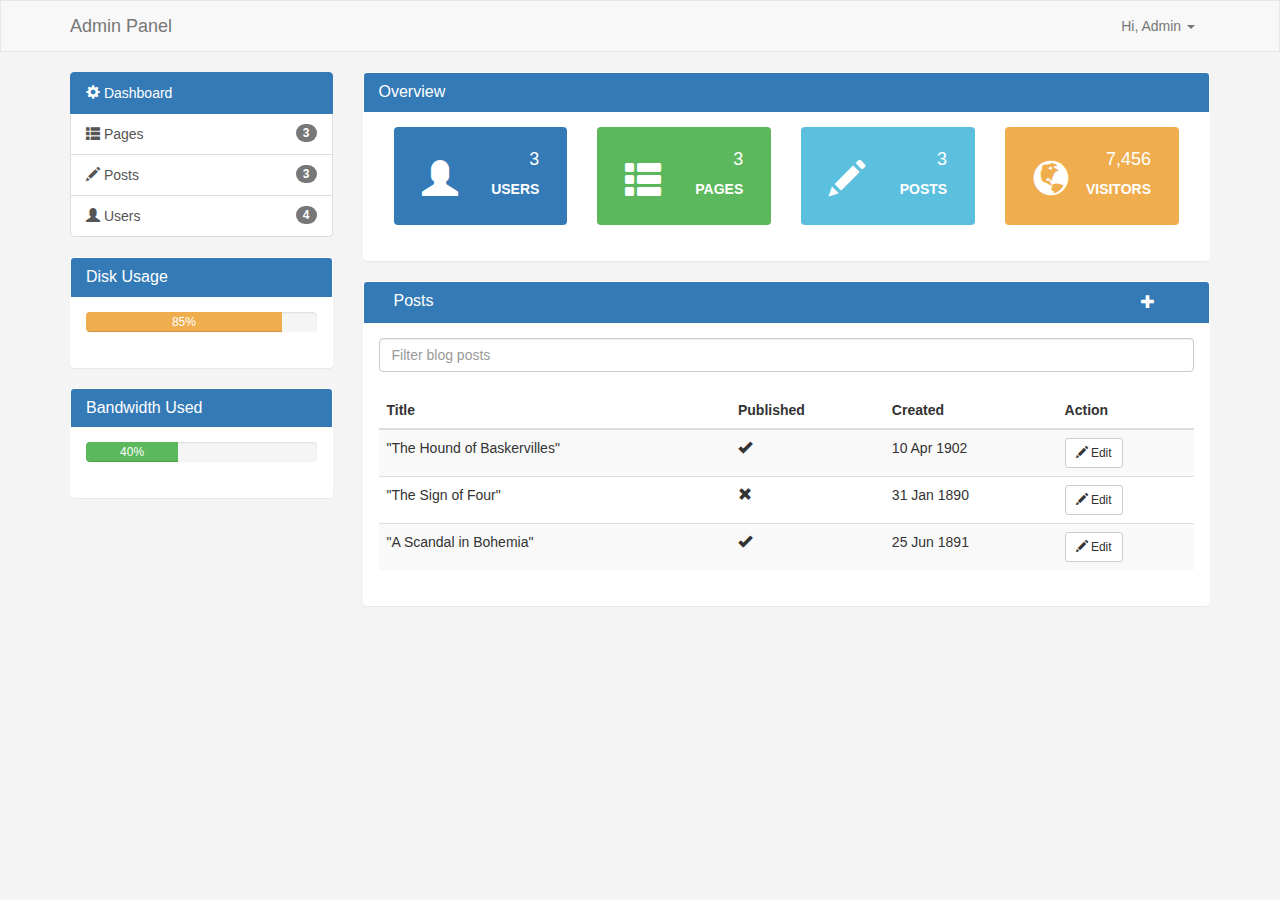
<file: demo/bootstrap-admin-panel/index.html>
<!DOCTYPE html>
<html lang="en">
  <head>
    <title>Admin Dashboard</title>
    <meta charset="utf-8">
    <meta http-equiv="X-UA-Compatible" content="IE=edge">
    <meta name="viewport" content="width=device-width, initial-scale=1">
    <!-- Bootstrap core CSS -->
    <link href="css/bootstrap.min.css" rel="stylesheet">
    <link href="css/styles.css" rel="stylesheet">
    <script src="https://cdn.ckeditor.com/4.6.2/standard/ckeditor.js"></script>
  </head>

  <body>

    <!-- Navbar -->
    <nav id="main-navbar" class="navbar navbar-default">
      <div class="container">
        <div class="navbar-header">
          <button type="button" class="navbar-toggle collapsed" data-toggle="collapse" data-target="#navbar" aria-expanded="false" aria-controls="navbar">
            <span class="sr-only">Toggle navigation</span>
            <span class="icon-bar"></span>
            <span class="icon-bar"></span>
            <span class="icon-bar"></span>
          </button>
          <a class="navbar-brand" href="index.html">Admin Panel</a>
        </div>
        <div id="navbar" class="collapse navbar-collapse">
          <!-- <ul class="nav navbar-nav">
            <li class="active"><a href="#" onclick="event.preventDefault(); loadElement('users');">Dashboard</a></li>
            <li><a href="#" onclick="event.preventDefault(); loadElement('pages');">Pages</a></li>
            <li><a href="#" onclick="event.preventDefault(); loadElement('posts');">Posts</a></li>
            <li><a href="#" onclick="event.preventDefault(); loadElement('users');">Users</a></li>
          </ul> -->
          <ul class="nav navbar-nav navbar-right">
            <li class="dropdown">
              <a class="dropdown-toggle" data-toggle="dropdown" href="#">Hi, Admin
                <span class="caret"></span>
              </a>
              
              <ul class="dropdown-menu">
                <li><a href="/logout">Log out</a></li>
                <li><a href="#" onclick="event.preventDefault(); loadElement('profile'); ">Profile</a></li>
              </ul>
            </li>
          </ul>
        </div><!--/.nav-collapse -->
      </div>
    </nav> <!-- #main-navbar -->

    <section id="main">
      <div class="container">
        <div class="row">

          <!-- Left navbox -->
          <div class="col-md-3">

            <div class="list-group">
              <a href="#" onclick="event.preventDefault(); loadElement('overview');" class="list-group-item active">
                <span class="glyphicon glyphicon-cog" aria-hidden="true"></span> Dashboard
              </a>
              <a href="#" onclick="event.preventDefault(); loadElement('pages');" class="list-group-item">
                <span class="glyphicon glyphicon-th-list" aria-hidden="true"></span> Pages
                <span class="badge">3</span>
              </a>
              <a href="#" onclick="event.preventDefault(); loadElement('posts');" class="list-group-item">
                <span class="glyphicon glyphicon-pencil" aria-hidden="true"></span> Posts
                <span class="badge">3</span>
              </a>
              <a href="#" onclick="event.preventDefault(); loadElement('users');" class="list-group-item">
                <span class="glyphicon glyphicon-user" aria-hidden="true"></span> Users
                <span class="badge">4</span>
              </a>
            </div>
            
            <!-- Statistics -->
            <div class="panel">
              <div class="panel-heading blue white-text">
                <h3 class="panel-title">Disk Usage</h3>
              </div>
              <div class="panel-body">
                <div class="progress">
                  <div class="progress-bar progress-bar-warning" role="progressbar"
                    aria-valuenow="85"
                    aria-valuemin="0"
                    aria-valuemax="100"
                    style="width: 85%;">
                      85%
                  </div>
                </div>
              </div>
            </div>

            <div class="panel">
              <div class="panel-heading blue white-text">
                <h3 class="panel-title">Bandwidth Used</h3>
              </div>
              <div class="panel-body">
                <div class="progress">
                  <div class="progress-bar progress-bar-success" role="progressbar"
                    aria-valuenow="40"
                    aria-valuemin="0"
                    aria-valuemax="100"
                    style="width: 40%;">
                      40%
                  </div>
                </div>
              </div>
            </div>

          </div>

          <!-- Main content -->
          <div class="col-md-9">

            <!-- Overview panel -->
            <span id="overview-panel"></span>

            <!-- Main table panel -->
            <div class="panel">
              <div class="panel-heading panel-blue-white clearfix">
                <div class="col-md-11">
                  <h3 class="panel-title" id="main-panel-heading"></h3>
                </div>
                <div class="col-md-1">
                  <!-- <button class="btn btn-default" type="button">Add new</button> -->
                  <a id="main-panel-add-link" data-toggle="modal" href="#"><span class="glyphicon glyphicon-plus white-text"></span></a>
                </div>
              </div>
              <div class="panel-body" id="main-panel-body">
                
              </div>
            </div> <!-- main table panel -->

          </div> <!-- col-md-9 -->
        </div> <!-- row -->
      </div> <!-- container -->
    </section> <!-- main -->


    <!-- <footer class="footer" id="footer">
      <div class="container">
        <span class="text-muted">
          Admin Panel is a free to use, open source Bootstrap theme created by <a href="http://dkbk.us">Dmitriy Klyuzov</a>.
        </span>
      </div>
    </footer> -->

    <!-- Modals -->

    <!-- Add page -->
    <div class="modal fade" id="addPageModal" tabindex="-1" role="dialog" aria-labelledby="myModalLabel">
      <div class="modal-dialog" role="document">
        <div class="modal-content">
          <form action="">
          
            <div class="modal-header">
              <button type="button" class="close" data-dismiss="modal" aria-label="Close"><span aria-hidden="true">&times;</span></button>
              <h4 class="modal-title" id="myModalLabel">Add a new page</h4>
            </div>
            <div class="modal-body">

              <div class="form-group">
                <label>Page Title</label>
                <input type="text" class="form-control" placeholder="Page Title">  
              </div>
              
              <div class="form-group">
                <label>Page Body</label>
                <textarea name="page-editor" class="form-control" placeholder="Page Body"></textarea>
              </div>

              <div class="checkbox">
                <label>
                  <input type="checkbox"> Published
                </label>
              </div>

              <div class="form-group">
                <label>Meta Tags</label>
                <input type="text" class="form-control" placeholder="Add Some Tags...">  
              </div>

              <div class="form-group">
                <label>Meta Description</label>
                <input type="text" class="form-control" placeholder="Add Meta Description">  
              </div>

            </div>
            <div class="modal-footer">
              <button type="button" class="btn btn-default" data-dismiss="modal">Close</button>
              <button type="submit" class="btn btn-primary">Save changes</button>
            </div>
          </form>
        </div>
      </div>
    </div>

    <!-- Add post -->
    <div class="modal fade" id="addPostModal" tabindex="-1" role="dialog" aria-labelledby="myModalLabel">
      <div class="modal-dialog" role="document">
        <div class="modal-content">
          <form action="">
          
            <div class="modal-header">
              <button type="button" class="close" data-dismiss="modal" aria-label="Close"><span aria-hidden="true">&times;</span></button>
              <h4 class="modal-title" id="myModalLabel">Add a new post</h4>
            </div>
            <div class="modal-body">

              <div class="form-group">
                <label>Post Title</label>
                <input type="text" class="form-control" placeholder="Post Title">  
              </div>
              
              <div class="form-group">
                <label>Post Body</label>
                <textarea name="post-editor" class="form-control" placeholder="Post Body"></textarea>
              </div>

              <div class="checkbox">
                <label>
                  <input type="checkbox"> Published
                </label>
              </div>

              <div class="form-group">
                <label>Topics</label>
                <br>
                <input type="checkbox"> Drama &nbsp;
                <input type="checkbox"> Comedy &nbsp;
                <input type="checkbox"> Horror
              </div>

            </div>
            <div class="modal-footer">
              <button type="button" class="btn btn-default" data-dismiss="modal">Close</button>
              <button type="submit" class="btn btn-primary">Save changes</button>
            </div>
          </form>
        </div>
      </div>
    </div>

    <!-- Add user -->
    <div class="modal fade" id="addUserModal" tabindex="-1" role="dialog" aria-labelledby="myModalLabel">
      <div class="modal-dialog" role="document">
        <div class="modal-content">
          <div class="modal-header">
            <button type="button" class="close" data-dismiss="modal" aria-label="Close"><span aria-hidden="true">&times;</span></button>
            <h4 class="modal-title" id="myModalLabel">Modal title</h4>
          </div>
          <div class="modal-body">
            ...
          </div>
          <div class="modal-footer">
            <button type="button" class="btn btn-default" data-dismiss="modal">Close</button>
            <button type="button" class="btn btn-primary">Save changes</button>
          </div>
        </div>
      </div>
    </div>

    <!-- Bootstrap core JavaScript-->
    <script src="https://ajax.googleapis.com/ajax/libs/jquery/1.12.4/jquery.min.js"></script>
    <script src="js/bootstrap.min.js"></script>
    <script src="js/loadElement.js"></script>
    <script>

      // Disable element caching
      $.ajaxSetup({
        cache: false
      });

      // Automatically loads element on page load
      $(document).ready(function(){
        loadElement('overview');
      });

      // replaces the texterea input #post-editor with a ckeditor
      CKEDITOR.replace('post-editor');
      // replaces the texterea input #page-editor with a ckeditor
      CKEDITOR.replace('page-editor');
    </script>
  </body>
</html>
</file>
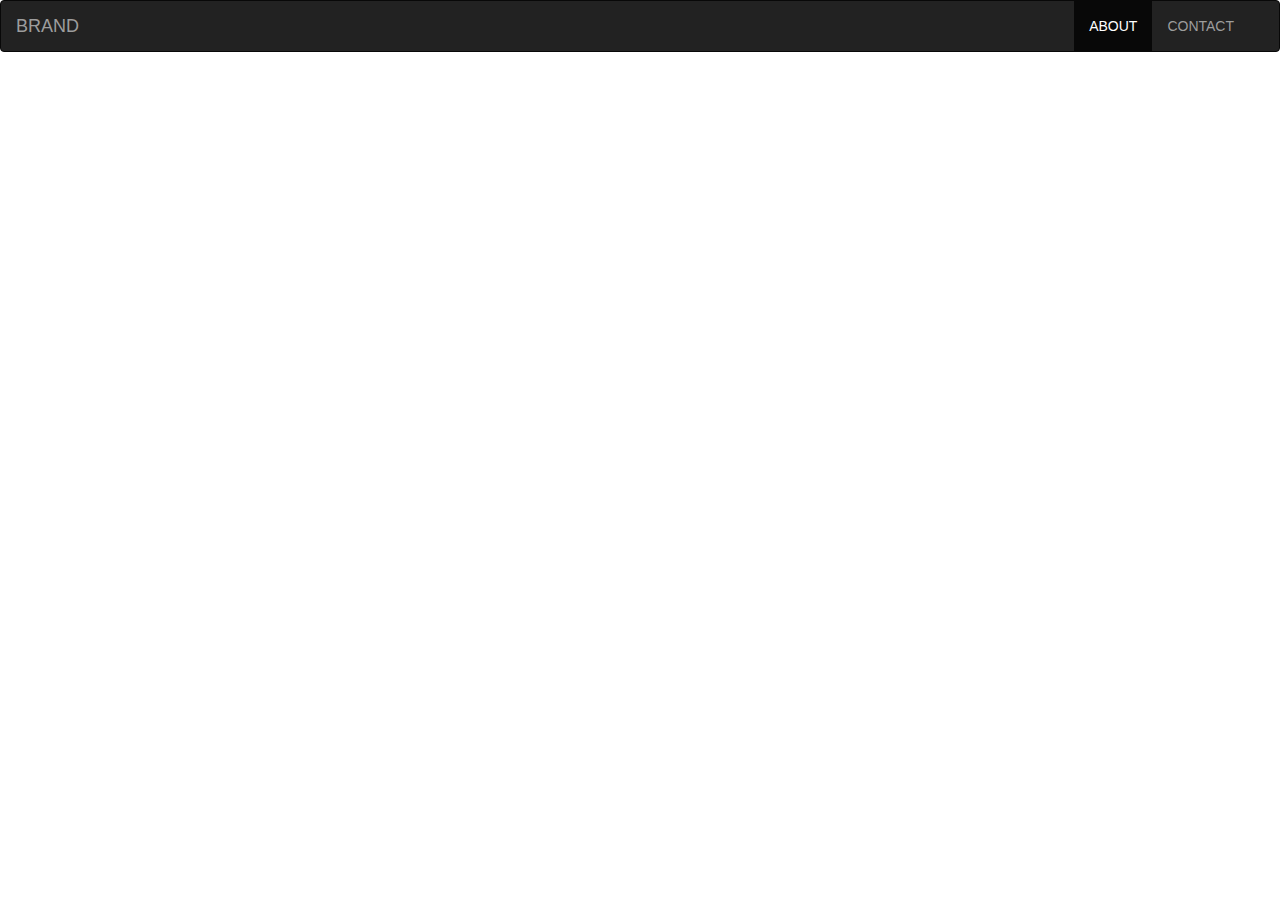
<file: about.html>
<!DOCTYPE html>
<html>
	<head>
		<title>ABOUT</title>
		<meta charset="utf-8">
		<meta name="viewport" content="width=device-width, initial-scale=1.0">
		
		<!-- CSS -->
		<link rel="stylesheet" type="text/css" href="https://maxcdn.bootstrapcdn.com/bootstrap/3.3.6/css/bootstrap.min.css">
		<link rel="stylesheet" type="text/css" href="css/styles.css">
		
		<!-- JS -->
		<script type="text/javascript" src="https://ajax.googleapis.com/ajax/libs/jquery/1.12.2/jquery.min.js"></script>
		<script type="text/javascript" src="https://maxcdn.bootstrapcdn.com/bootstrap/3.3.6/js/bootstrap.min.js"></script>
		
	</head>

	<body>	

		<div class="navbar navbar-inverse">
			<div class="container-fluid">
				<div class="navbar-header">
					<button type="button" class="navbar-toggle" data-toggle="collapse" data-target="#myNavbar">
						<span class="icon-bar"></span>
						<span class="icon-bar"></span>
						<span class="icon-bar"></span>
					</button>
					<a class="navbar-brand" href="index.html">BRAND</a>
				</div>
				<div class="collapse navbar-collapse navbar-right" id="myNavbar">
					<ul class="nav navbar-nav">
						<li class="active"><a href="about.html">ABOUT</a></li>
						<li><a href="contact.html">CONTACT</a></li>
					</ul>	
				</div>
			</div>
		</div>
	</body>
</html>
</file>
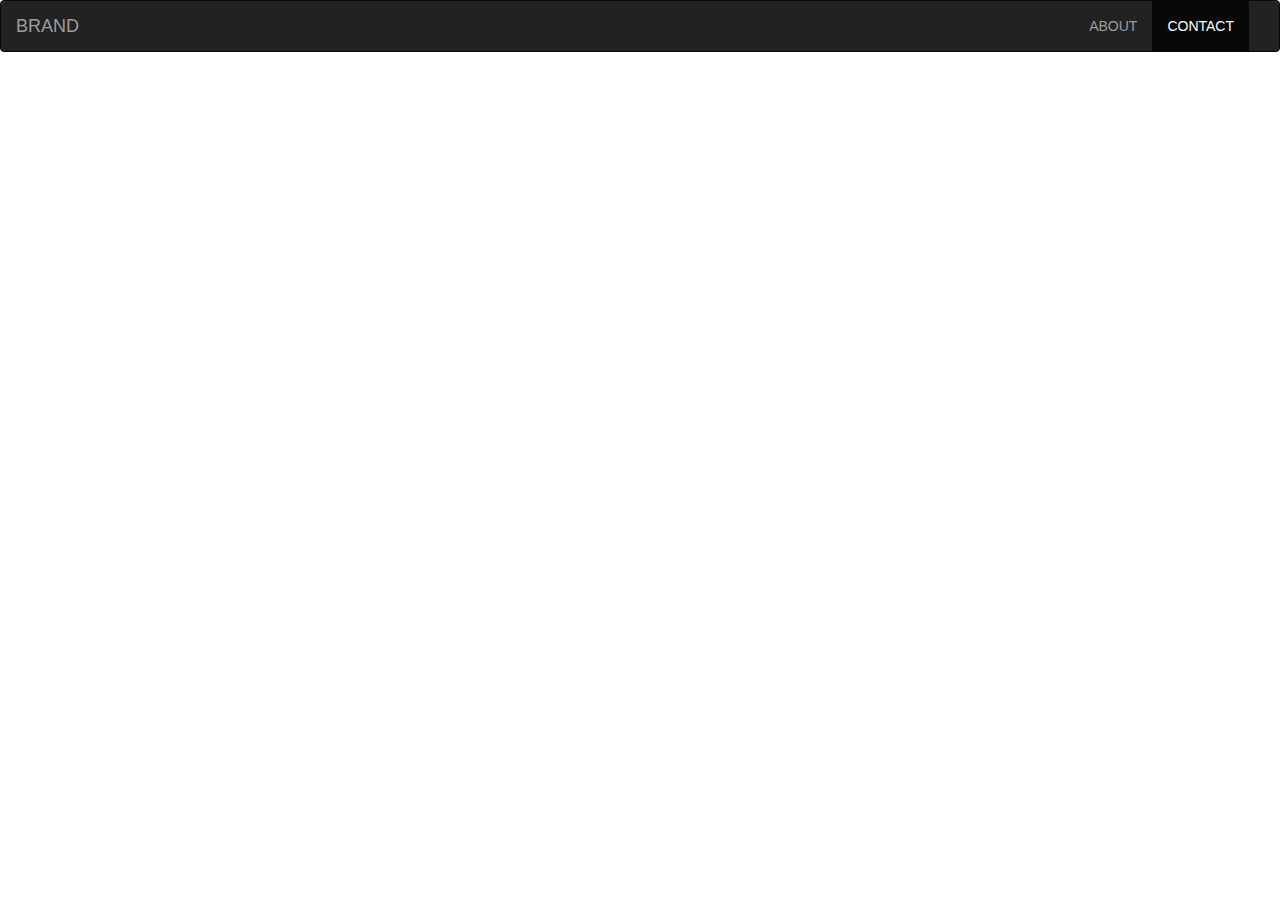
<file: contact.html>
<!DOCTYPE html>
<html>
	<head>
		<title>CONTACT</title>
		<meta charset="utf-8">
		<meta name="viewport" content="width=device-width, initial-scale=1.0">
		
		<!-- CSS -->
		<link rel="stylesheet" type="text/css" href="https://maxcdn.bootstrapcdn.com/bootstrap/3.3.6/css/bootstrap.min.css">
		<link rel="stylesheet" type="text/css" href="css/styles.css">
		
		<!-- JS -->
		<script type="text/javascript" src="https://ajax.googleapis.com/ajax/libs/jquery/1.12.2/jquery.min.js"></script>
		<script type="text/javascript" src="https://maxcdn.bootstrapcdn.com/bootstrap/3.3.6/js/bootstrap.min.js"></script>
		
	</head>

	<body>	

		<div class="navbar navbar-inverse">
			<div class="container-fluid">
				<div class="navbar-header">
					<button type="button" class="navbar-toggle" data-toggle="collapse" data-target="#myNavbar">
						<span class="icon-bar"></span>
						<span class="icon-bar"></span>
						<span class="icon-bar"></span>
					</button>
					<a class="navbar-brand" href="index.html">BRAND</a>
				</div>
				<div class="collapse navbar-collapse navbar-right" id="myNavbar">
					<ul class="nav navbar-nav">
						<li><a href="about.html">ABOUT</a></li>
						<li class="active"><a href="contact.html">CONTACT</a></li>
					</ul>	
				</div>
			</div>
		</div>
	</body>
</html>
</file>
<file: demo/bootstrap-admin-panel/css/styles.css>
body{
	background: #f4f4f4;
}

/* Helpers */
.white-text{
	color: #ffffff;
}

.blue{
	background: #337ab7;
}

/* Navbar */
.navbar{
	border-radius: 0 !important;
	/*margin-bottom: 0;*/
	/*min-height: 33px;*/
}

.navbar-nav > li > a, .navbar-brand{
	/*padding-top: 6px !important;*/
	/*padding-bottom: 0px !important;*/
	/*height: 33px;*/
}

/* Header */
#header{
	background: #333333;
	color: #ffffff;
	padding-bottom: 10px;
	margin-bottom: 15px;
}

#header .create{
	padding-top: 20px;
}

/* Breadcrumb */
.breadcrumb{
	background: #cccccc;
	color: #333333;
}

.breadcrumb a {
	color: #333333;
}

/* Panels */
.panel-blue-white{
	background: #337ab7;
	color: #ffffff;
}

/* Thumbnails */
.thumbnail{
	border: 0px !important;
}

.footer{
	/*position: absolute;*/
	bottom: 0px;
	width: 100%;
	height: 60px;
	line-height: 60px;
	background: #fff;
	text-align: center;
	
}

/* Colors */
.background-primary{
	background-color: #337ab7;
}

.background-success{
	background-color: #5cb85c;
}

.background-info{
	background-color: #5bc0de;
}

.background-warning{
	background-color: #f0ad4e;
}

.background-danger{
	background-color: #d9534f;
}
</file>
<file: css/styles.css>
.subsection{
	padding-top: 100px;
}

.portfolio-row{
	padding-top: 50px;
}

.btn-default{
	transition: all .3s ease-in-out;
}

.img-logo{
	height:40px;
	padding-right:20px;
}
.padding-bottom-30px{
	padding-bottom: 30px;
}
</file>
